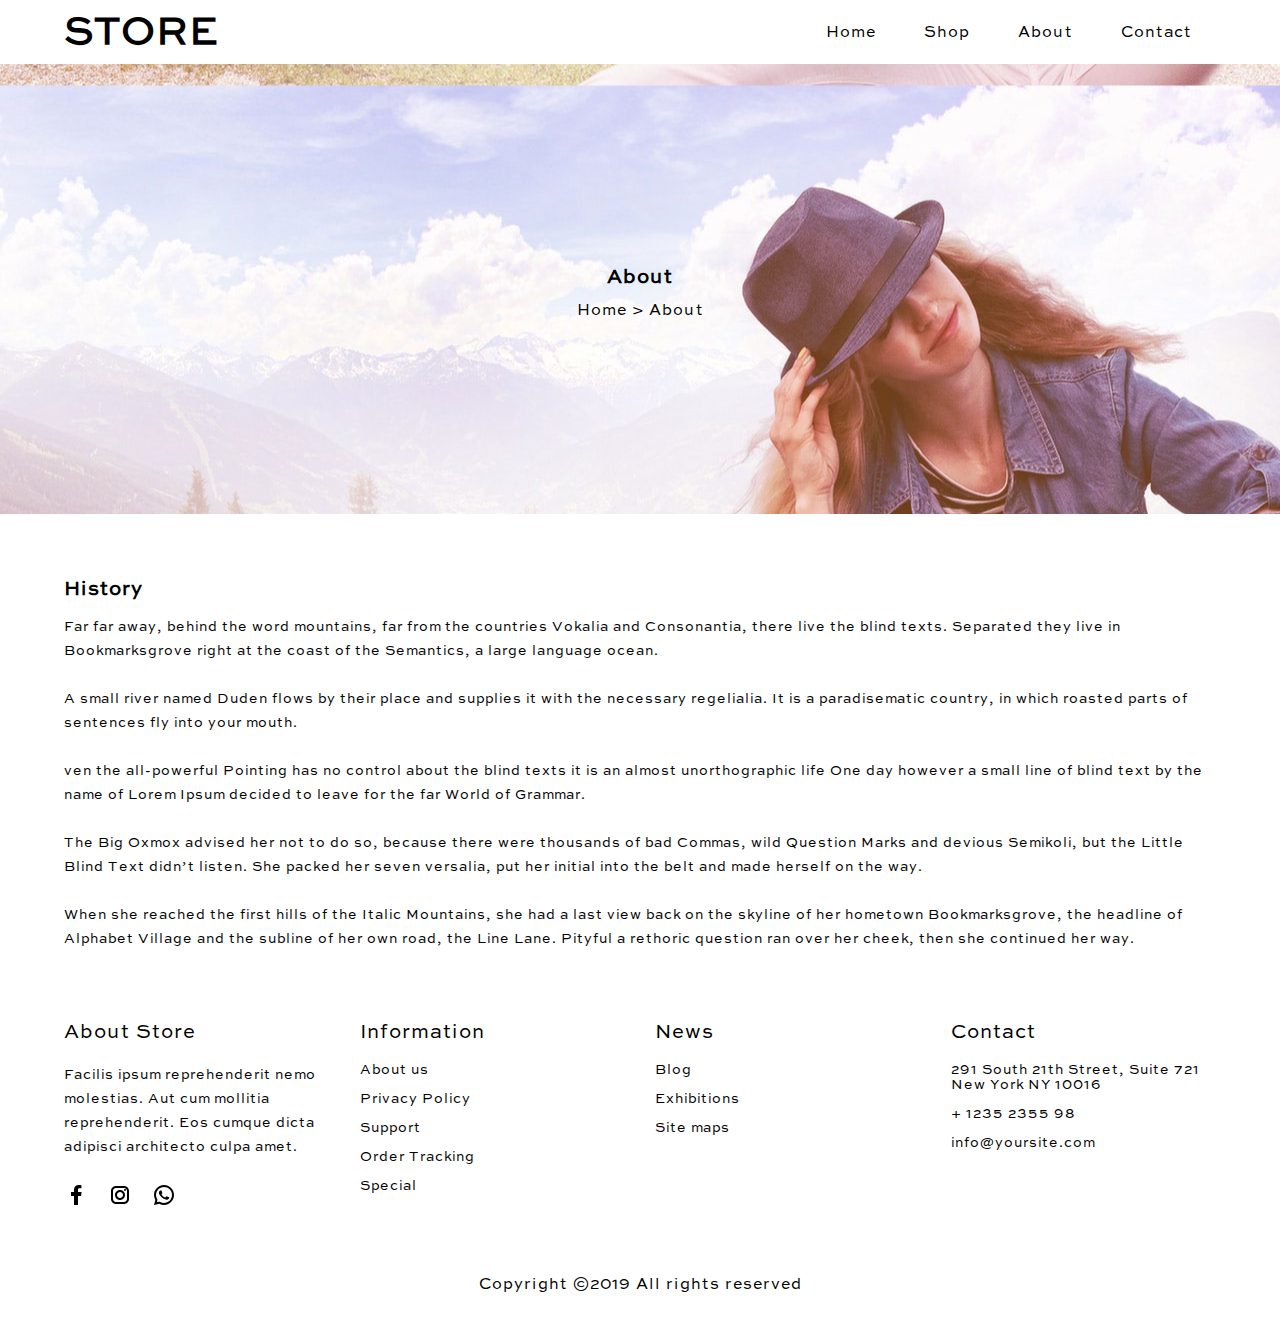
<file: ecommerce/templates/about.html>
<!DOCTYPE html>
<html lang="en">

<head>
    <meta charset="UTF-8">
    <meta name="viewport" content="width=device-width, initial-scale=1.0">
    <meta http-equiv="X-UA-Compatible" content="ie=edge">
    <title>Home</title>
    <link rel="stylesheet" href="./css/bootstrap-grid.min.css">
    <link rel="stylesheet" href="./css/owl.carousel.min.css">
    <link rel="stylesheet" href="./css/owl.theme.default.min.css">
    <link rel="stylesheet" href="./sass/main.css">
</head>

<body>
    <header class="header">
        <nav class="navbar container">
            <a href="./" class="navbar__brand">
                <h1>store</h1>
            </a>
            <button class="navbar__toggler">
                <div class="bar"></div>
                <div class="bar"></div>
                <div class="bar"></div>
            </button>
            <div class="navbar__nav">
                <ul class="nav__links">
                    <li class="nav__item"><a href="#" class="nav__link">Home</a></li>
                    <li class="nav__item">
                        <div class="dropdown">
                            <a href="#" class="nav__link dropbtn">Shop</a>
                            <div class="dropdown-content">
                                <a class="nav__link" href="./wishlist.html">Wishlist</a>
                                <a class="nav__link" href="./shopcomplete.html">Checkout</a>
                                <a class="nav__link" href="./productdetail.html">Product detail</a>
                            </div>
                        </div>

                    </li>
                    <li class="nav__item"><a href="./about.html" class="nav__link">About</a></li>
                    <li class="nav__item"><a href="./contact.html" class="nav__link">Contact</a></li>
                </ul>
            </div>
        </nav>
    </header>

    <main>

        <section class="hero">
            <div class="hero__container">
                <div class="hero__text-wrapper">
                    <h2 class="hero__text--title">About
                    </h2>
                    <p class="hero__text--sitemap"><span>Home ></span>&nbsp;About</p>
                </div>
            </div>

        </section>
        <section class="about">


            <div class="container mb-5">
                <h2 class="mb-4">History</h2>

                <p>
                    Far far away, behind the word mountains, far from the countries Vokalia and Consonantia, there live
                    the blind texts. Separated they live in Bookmarksgrove right at the coast of the Semantics, a large
                    language ocean. <br><br>A small river named Duden flows by their place and supplies it with the
                    necessary regelialia. It is a paradisematic country, in which roasted parts of sentences fly into
                    your mouth. <br><br>ven the all-powerful Pointing has no control about the blind texts it is an
                    almost
                    unorthographic life One day however a small line of blind text by the name of Lorem Ipsum decided to
                    leave for the far World of Grammar. <br><br>The Big Oxmox advised her not to do so, because there
                    were
                    thousands of bad Commas, wild Question Marks and devious Semikoli, but the Little Blind Text didn’t
                    listen. She packed her seven versalia, put her initial into the belt and made herself on the way.
                    <br><br>When she reached the first hills of the Italic Mountains, she had a last view back on the
                    skyline of her hometown Bookmarksgrove, the headline of Alphabet Village and the subline of her own
                    road, the Line Lane. Pityful a rethoric question ran over her cheek, then she continued her way.
                </p>
            </div>
        </section>

    </main>

    <footer class="footer">
        <div class="container">
            <div class="row">
                <div class="col-md-3 col-sm-6 footer__item">
                    <h4 class="footer__item--title">About Store</h4>
                    <p class="footer__item--description">Facilis ipsum reprehenderit nemo molestias. Aut cum mollitia
                        reprehenderit. Eos cumque dicta adipisci architecto culpa amet.</p>
                    <div class="footer__social-icons">
                        <img src="./images/facebook.svg" alt="facebook" />
                        <img src="./images/instagram.svg" alt="instagram" />
                        <img src="./images/whatsapp.svg" alt="whatsapp" />
                    </div>
                </div>
                <div class="col-md-3 col-sm-6 footer__item">
                    <h4 class="footer__item--title">Information</h4>
                    <ul>
                        <li class="footer__item--description"><a href="#">About us</a></li>
                        <li><a class="footer__item--description" href="#">
                                Privacy Policy</a></li>
                        <li class="footer__item--description"><a href="#">Support</a></li>
                        <li class="footer__item--description"><a href="#">Order Tracking</a></li>
                        <li class="footer__item--description"><a href="#">Special</a></li>
                    </ul>
                </div>

                <div class="col-md-3 col-sm-6 footer__item">
                    <h4 class="footer__item--title">News</h4>
                    <ul>
                        <li class="footer__item--description"><a href="#">Blog</a></li>
                        <li class="footer__item--description"><a href="#">
                                Exhibitions</a></li>
                        <li class="footer__item--description"><a href="#">Site maps</a></li>
                    </ul>
                </div>

                <div class="col-md-3 col-sm-6 footer__item">
                    <h4 class="footer__item--title"> Contact</h4>
                    <ul>
                        <li class="footer__item--description">291 South 21th Street,
                            Suite 721 New York NY 10016</li>
                        <li class="footer__item--description">+ 1235 2355 98</li>
                        <li class="footer__item--description">info@yoursite.com</li>
                    </ul>
                </div>
            </div>

            <p class="footer-copyright-text">
                Copyright ©2019 All rights reserved
            </p>
        </div>
    </footer>
</body>

</html>
</file>
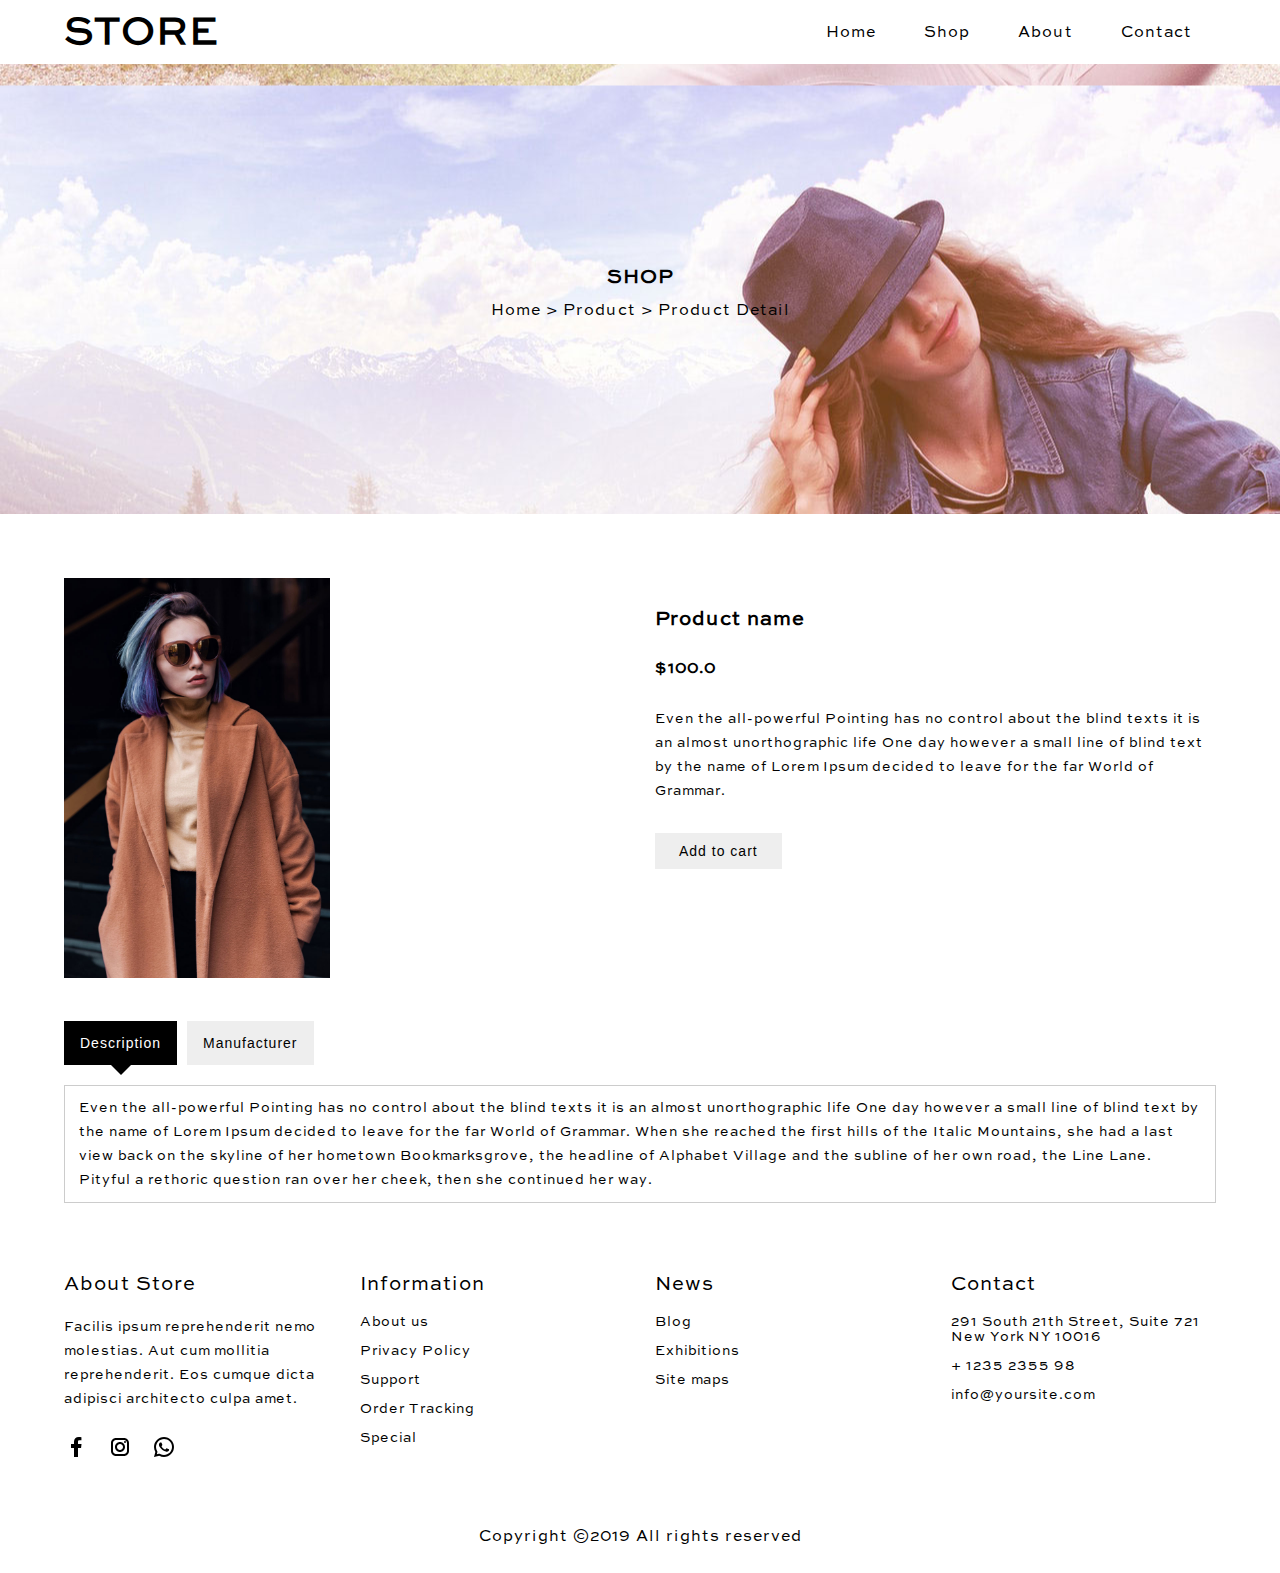
<file: ecommerce/templates/productdetail.html>
<!DOCTYPE html>
<html lang="en">

<head>
    <meta charset="UTF-8">
    <meta name="viewport" content="width=device-width, initial-scale=1.0">
    <meta http-equiv="X-UA-Compatible" content="ie=edge">
    <title>Home</title>
    <link rel="stylesheet" href="./css/bootstrap-grid.min.css">
    <link rel="stylesheet" href="./sass/main.css">
</head>

<body>
    <header class="header">
        <nav class="navbar container">
            <a href="./" class="navbar__brand">
                <h1>store</h1>
            </a>
            <button class="navbar__toggler">
                <div class="bar"></div>
                <div class="bar"></div>
                <div class="bar"></div>
            </button>
            <div class="navbar__nav">
                <ul class="nav__links">
                    <li class="nav__item"><a href="#" class="nav__link">Home</a></li>
                    <li class="nav__item">
                        <div class="dropdown">
                            <a href="#" class="nav__link dropbtn">Shop</a>
                            <div class="dropdown-content">
                                <a class="nav__link" href="./wishlist.html">Wishlist</a>
                                <a class="nav__link" href="./shopcomplete.html">Checkout</a>
                                <a class="nav__link" href="./productdetail.html">Product detail</a>
                            </div>
                        </div>

                    </li>
                    <li class="nav__item"><a href="./about.html" class="nav__link">About</a></li>
                    <li class="nav__item"><a href="./contact.html" class="nav__link">Contact</a></li>
                </ul>
            </div>
        </nav>
    </header>

    <main>

        <section class="hero">
            <div class="hero__container">
                <div class="hero__text-wrapper">
                    <h2 class="hero__text--title">SHOP</h2>
                    <p class="hero__text--sitemap"><span>Home ></span>&nbsp;Product >&nbsp;Product Detail</p>
                </div>
            </div>

        </section>

        <section class="product-detail">

            <div class="container">
                <div class="row mb-5">
                    <div class="col-md-4 col-sm-12">
                        <div class="img-wrapper">
                            <img class="w-100" src="./images/item-14.jpg" alt="product" />
                        </div>
                    </div>

                    <div class="offset-md-2 col-md-6 col-sm-12 mt-5">
                        <h2>Product name</h2>

                        <h4 class="my-5">$100.0</h4>

                        <p>Even the all-powerful Pointing has no control about the blind texts it is an almost
                            unorthographic life One day however a small line of blind text by the name of Lorem Ipsum
                            decided to leave for the far World of Grammar.</p>
                        <button class="btn ml-0 mt-5">Add to cart</button>
                    </div>
                </div>
                <div class="tab">

                    <button class="btn tablinks" id="defaultTab"
                        onclick="openTab(event, 'description')">Description</button>

                    <button class="btn tablinks" onclick="openTab(event, 'manufact')">Manufacturer</button>
                </div>

                <!-- Tab content -->

                <div id="description" class="tabcontent">
                    <p>
                        Even the all-powerful Pointing has no control about the blind texts it is an almost
                        unorthographic life One day however a small line of blind text by the name of Lorem Ipsum
                        decided to leave for the far World of Grammar.

                        When she reached the first hills of the Italic Mountains, she had a last view back on the
                        skyline of her hometown Bookmarksgrove, the headline of Alphabet Village and the subline of
                        her own road, the Line Lane. Pityful a rethoric question ran over her cheek, then she
                        continued her way.
                    </p>
                </div>

                <div id="manufact" class="tabcontent">
                    <p>Even the all-powerful Pointing has no control about the blind texts it is an almost
                        unorthographic life One day however a small line of blind text by the name of Lorem Ipsum
                        decided to leave for the far World of Grammar.

                        When she reached the first hills of the Italic Mountains, she had a last view back on the
                        skyline of her hometown Bookmarksgrove, the headline of Alphabet Village and the subline of
                        her own road, the Line Lane. Pityful a rethoric question ran over her cheek, then she
                        continued her way.
                    </p>
                </div>
                <!-- Tab panes -->

            </div>
        </section>
    </main>
    <footer class="footer">
        <div class="container">
            <div class="row">
                <div class="col-md-3 col-sm-6 footer__item">
                    <h4 class="footer__item--title">About Store</h4>
                    <p class="footer__item--description">Facilis ipsum reprehenderit nemo molestias. Aut cum mollitia
                        reprehenderit. Eos cumque dicta adipisci architecto culpa amet.</p>
                    <div class="footer__social-icons">
                        <img src="./images/facebook.svg" alt="facebook" />
                        <img src="./images/instagram.svg" alt="instagram" />
                        <img src="./images/whatsapp.svg" alt="whatsapp" />
                    </div>
                </div>
                <div class="col-md-3 col-sm-6 footer__item">
                    <h4 class="footer__item--title">Information</h4>
                    <ul>
                        <li class="footer__item--description"><a href="#">About us</a></li>
                        <li><a class="footer__item--description" href="#">
                                Privacy Policy</a></li>
                        <li class="footer__item--description"><a href="#">Support</a></li>
                        <li class="footer__item--description"><a href="#">Order Tracking</a></li>
                        <li class="footer__item--description"><a href="#">Special</a></li>
                    </ul>
                </div>

                <div class="col-md-3 col-sm-6 footer__item">
                    <h4 class="footer__item--title">News</h4>
                    <ul>
                        <li class="footer__item--description"><a href="#">Blog</a></li>
                        <li class="footer__item--description"><a href="#">
                                Exhibitions</a></li>
                        <li class="footer__item--description"><a href="#">Site maps</a></li>
                    </ul>
                </div>

                <div class="col-md-3 col-sm-6 footer__item">
                    <h4 class="footer__item--title"> Contact</h4>
                    <ul>
                        <li class="footer__item--description">291 South 21th Street,
                            Suite 721 New York NY 10016</li>
                        <li class="footer__item--description">+ 1235 2355 98</li>
                        <li class="footer__item--description">info@yoursite.com</li>
                    </ul>
                </div>
            </div>

            <p class="footer-copyright-text">
                Copyright ©2019 All rights reserved
            </p>
        </div>
    </footer>
    <script src="./js/jquery.min.js"></script>
    <script>
        document.getElementById("defaultTab").click();
        function openTab(evt, cityName) {
            // Declare all variables
            var i, tabcontent, tablinks;

            // Get all elements with class="tabcontent" and hide them
            tabcontent = document.getElementsByClassName("tabcontent");
            for (i = 0; i < tabcontent.length; i++) {
                tabcontent[i].style.display = "none";
            }

            // Get all elements with class="tablinks" and remove the class "active"
            tablinks = document.getElementsByClassName("tablinks");
            for (i = 0; i < tablinks.length; i++) {
                tablinks[i].className = tablinks[i].className.replace(" active", "");
            }

            // Show the current tab, and add an "active" class to the button that opened the tab
            document.getElementById(cityName).style.display = "block";
            evt.currentTarget.className += " active";
        }
    </script>
</body>

</html>
</file>
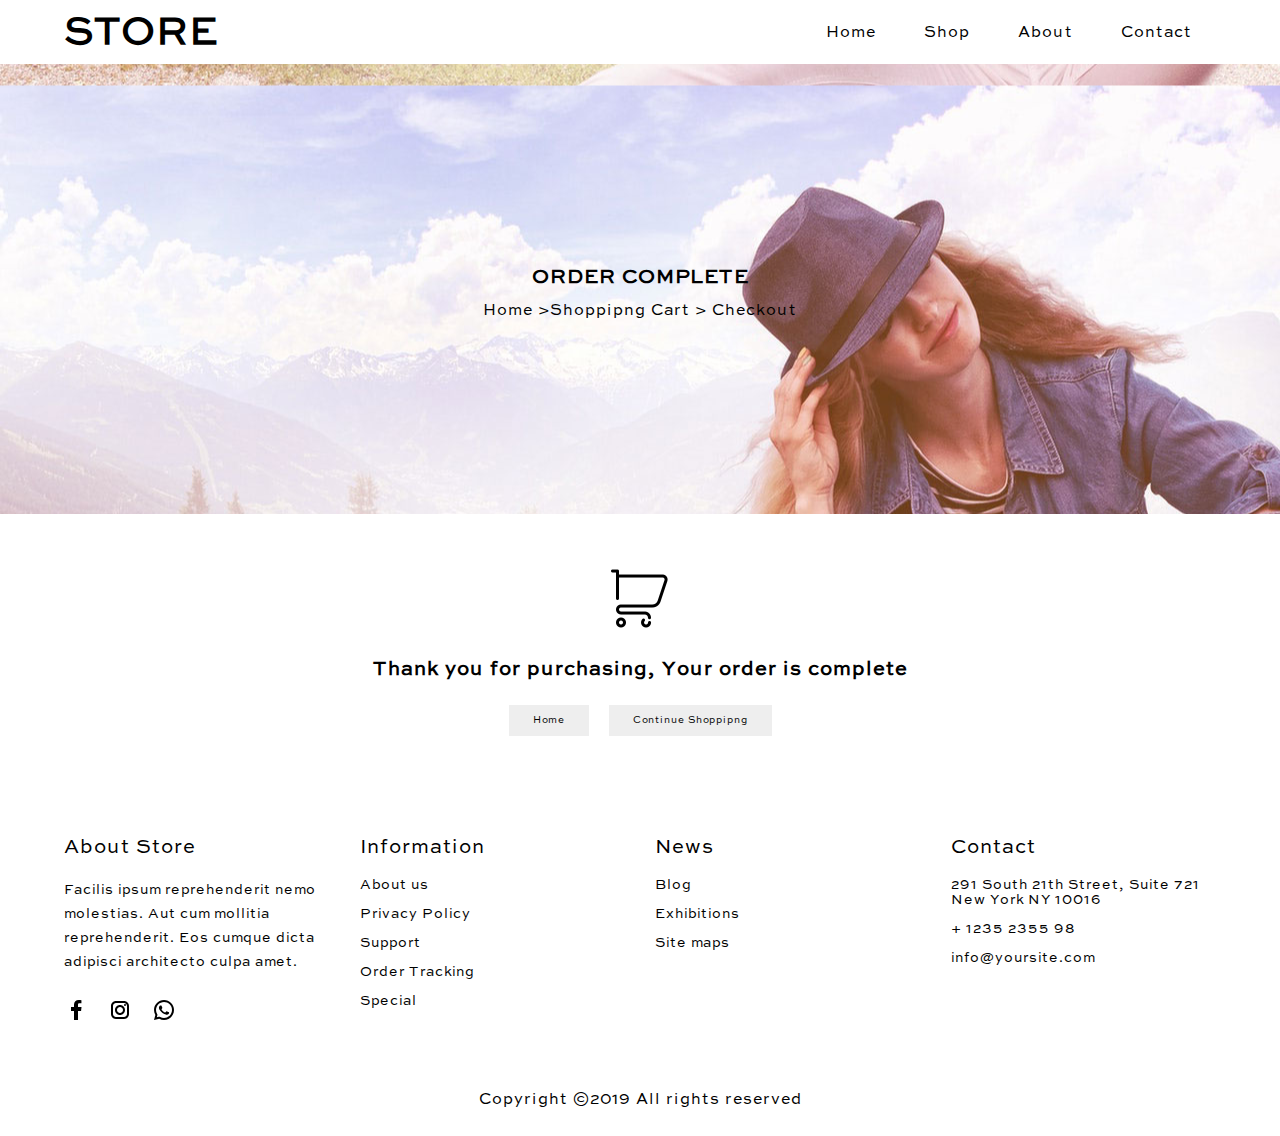
<file: ecommerce/templates/shopcomplete.html>
<!DOCTYPE html>
<html lang="en">

<head>
    <meta charset="UTF-8">
    <meta name="viewport" content="width=device-width, initial-scale=1.0">
    <meta http-equiv="X-UA-Compatible" content="ie=edge">
    <title>Home</title>
    <link rel="stylesheet" href="./css/bootstrap-grid.min.css">
    <link rel="stylesheet" href="./css/owl.carousel.min.css">
    <link rel="stylesheet" href="./css/owl.theme.default.min.css">
    <link rel="stylesheet" href="./sass/main.css">
</head>

<body>
    <header class="header">
        <nav class="navbar container">
            <a href="./" class="navbar__brand">
                <h1>store</h1>
            </a>
            <button class="navbar__toggler">
                <div class="bar"></div>
                <div class="bar"></div>
                <div class="bar"></div>
            </button>
            <div class="navbar__nav">
                <ul class="nav__links">
                    <li class="nav__item"><a href="#" class="nav__link">Home</a></li>
                    <li class="nav__item">
                        <div class="dropdown">
                            <a href="#" class="nav__link dropbtn">Shop</a>
                            <div class="dropdown-content">
                                <a class="nav__link" href="./wishlist.html">Wishlist</a>
                                <a class="nav__link" href="./shopcomplete.html">Checkout</a>
                                <a class="nav__link" href="./productdetail.html">Product detail</a>
                            </div>
                        </div>

                    </li>
                    <li class="nav__item"><a href="./about.html" class="nav__link">About</a></li>
                    <li class="nav__item"><a href="./contact.html" class="nav__link">Contact</a></li>
                </ul>
            </div>
        </nav>
    </header>

    <main>

        <section class="hero">
            <div class="hero__container">
                <div class="hero__text-wrapper">
                    <h2 class="hero__text--title">ORDER COMPLETE
                    </h2>
                    <p class="hero__text--sitemap"><span>Home ></span>Shoppipng Cart >&nbsp;Checkout</p>
                </div>
            </div>

        </section>
        <section class="shop-complete">


            <div class="container d-flex flex-column align-items-center justify-content-center mb-5">
                <img src="./images/shoppingcart.png" alt="cart">
                <h2 class="mt-5">Thank you for purchasing, Your order is complete</h2>
                <div class="d-flex mt-4">
                    <a href="./" class="btn">Home</a>
                    <a href="./" class="btn">Continue Shoppipng</a>
                </div>
            </div>
        </section>

    </main>

    <footer class="footer">
        <div class="container">
            <div class="row">
                <div class="col-md-3 col-sm-6 footer__item">
                    <h4 class="footer__item--title">About Store</h4>
                    <p class="footer__item--description">Facilis ipsum reprehenderit nemo molestias. Aut cum mollitia
                        reprehenderit. Eos cumque dicta adipisci architecto culpa amet.</p>
                    <div class="footer__social-icons">
                        <img src="./images/facebook.svg" alt="facebook" />
                        <img src="./images/instagram.svg" alt="instagram" />
                        <img src="./images/whatsapp.svg" alt="whatsapp" />
                    </div>
                </div>
                <div class="col-md-3 col-sm-6 footer__item">
                    <h4 class="footer__item--title">Information</h4>
                    <ul>
                        <li class="footer__item--description"><a href="#">About us</a></li>
                        <li><a class="footer__item--description" href="#">
                                Privacy Policy</a></li>
                        <li class="footer__item--description"><a href="#">Support</a></li>
                        <li class="footer__item--description"><a href="#">Order Tracking</a></li>
                        <li class="footer__item--description"><a href="#">Special</a></li>
                    </ul>
                </div>

                <div class="col-md-3 col-sm-6 footer__item">
                    <h4 class="footer__item--title">News</h4>
                    <ul>
                        <li class="footer__item--description"><a href="#">Blog</a></li>
                        <li class="footer__item--description"><a href="#">
                                Exhibitions</a></li>
                        <li class="footer__item--description"><a href="#">Site maps</a></li>
                    </ul>
                </div>

                <div class="col-md-3 col-sm-6 footer__item">
                    <h4 class="footer__item--title"> Contact</h4>
                    <ul>
                        <li class="footer__item--description">291 South 21th Street,
                            Suite 721 New York NY 10016</li>
                        <li class="footer__item--description">+ 1235 2355 98</li>
                        <li class="footer__item--description">info@yoursite.com</li>
                    </ul>
                </div>
            </div>

            <p class="footer-copyright-text">
                Copyright ©2019 All rights reserved
            </p>
        </div>
    </footer>
</body>

</html>
</file>
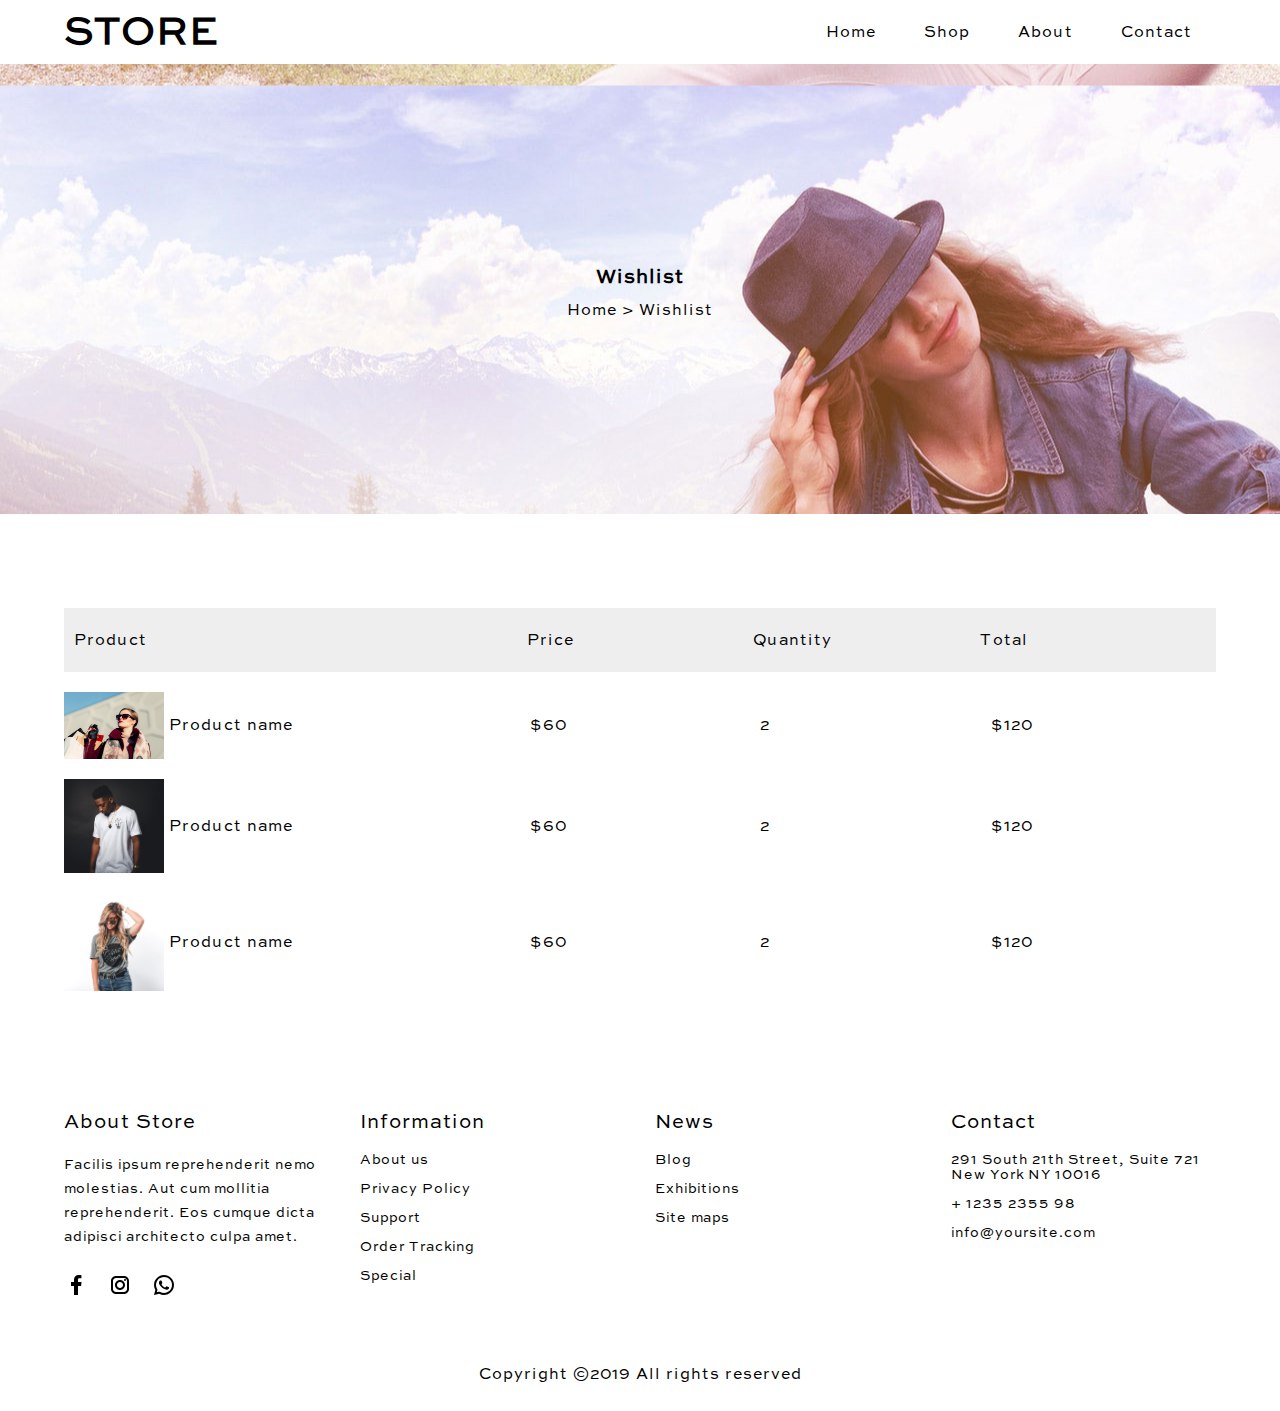
<file: ecommerce/templates/wishlist.html>
<!DOCTYPE html>
<html lang="en">

<head>
    <meta charset="UTF-8">
    <meta name="viewport" content="width=device-width, initial-scale=1.0">
    <meta http-equiv="X-UA-Compatible" content="ie=edge">
    <title>Home</title>
    <link rel="stylesheet" href="./css/bootstrap-grid.min.css">
    <link rel="stylesheet" href="./css/owl.carousel.min.css">
    <link rel="stylesheet" href="./css/owl.theme.default.min.css">
    <link rel="stylesheet" href="./sass/main.css">
</head>

<body>
    <header class="header">
        <nav class="navbar container">
            <a href="./" class="navbar__brand">
                <h1>store</h1>
            </a>
            <button class="navbar__toggler">
                <div class="bar"></div>
                <div class="bar"></div>
                <div class="bar"></div>
            </button>
            <div class="navbar__nav">
                <ul class="nav__links">
                    <li class="nav__item"><a href="#" class="nav__link">Home</a></li>
                    <li class="nav__item">
                        <div class="dropdown">
                            <a href="#" class="nav__link dropbtn">Shop</a>
                            <div class="dropdown-content">
                                <a class="nav__link" href="./wishlist.html">Wishlist</a>
                                <a class="nav__link" href="./shopcomplete.html">Checkout</a>
                                <a class="nav__link" href="./productdetail.html">Product detail</a>
                            </div>
                        </div>

                    </li>
                    <li class="nav__item"><a href="./about.html" class="nav__link">About</a></li>
                    <li class="nav__item"><a href="./contact.html" class="nav__link">Contact</a></li>
                </ul>
            </div>
        </nav>
    </header>

    <main>

        <section class="hero">
            <div class="hero__container">
                <div class="hero__text-wrapper">
                    <h2 class="hero__text--title">Wishlist</h2>
                    <p class="hero__text--sitemap"><span>Home ></span>&nbsp;Wishlist</p>
                </div>
            </div>

        </section>
        <section>


            <div class="container">
                <div class="product-table">
                    <div class="product-table--head">
                        <p>Product</p>
                        <p>Price</p>
                        <p>Quantity</p>
                        <p>Total</p>
                    </div>
                    <div class="product-table--body">
                        <div class="product">
                            <img src="./images/item-4.jpg" alt="product">
                            <p>Product name</p>
                        </div>

                        <p>$60</p>
                        <p>2</p>
                        <p>$120</p>
                    </div>
                    <div class="product-table--body">
                        <div class="product">
                            <img src="./images/item-6.jpg" alt="product">
                            <p>Product name</p>
                        </div>

                        <p>$60</p>
                        <p>2</p>
                        <p>$120</p>
                    </div>
                    <div class="product-table--body">
                        <div class="product">
                            <img src="./images/item-7.jpg" alt="product">
                            <p>Product name</p>
                        </div>

                        <p>$60</p>
                        <p>2</p>
                        <p>$120</p>
                    </div>
                </div>
            </div>
        </section>

    </main>
    <footer class="footer">
        <div class="container">
            <div class="row">
                <div class="col-md-3 col-sm-6 footer__item">
                    <h4 class="footer__item--title">About Store</h4>
                    <p class="footer__item--description">Facilis ipsum reprehenderit nemo molestias. Aut cum mollitia
                        reprehenderit. Eos cumque dicta adipisci architecto culpa amet.</p>
                    <div class="footer__social-icons">
                        <img src="./images/facebook.svg" alt="facebook" />
                        <img src="./images/instagram.svg" alt="instagram" />
                        <img src="./images/whatsapp.svg" alt="whatsapp" />
                    </div>
                </div>
                <div class="col-md-3 col-sm-6 footer__item">
                    <h4 class="footer__item--title">Information</h4>
                    <ul>
                        <li class="footer__item--description"><a href="#">About us</a></li>
                        <li><a class="footer__item--description" href="#">
                                Privacy Policy</a></li>
                        <li class="footer__item--description"><a href="#">Support</a></li>
                        <li class="footer__item--description"><a href="#">Order Tracking</a></li>
                        <li class="footer__item--description"><a href="#">Special</a></li>
                    </ul>
                </div>

                <div class="col-md-3 col-sm-6 footer__item">
                    <h4 class="footer__item--title">News</h4>
                    <ul>
                        <li class="footer__item--description"><a href="#">Blog</a></li>
                        <li class="footer__item--description"><a href="#">
                                Exhibitions</a></li>
                        <li class="footer__item--description"><a href="#">Site maps</a></li>
                    </ul>
                </div>

                <div class="col-md-3 col-sm-6 footer__item">
                    <h4 class="footer__item--title"> Contact</h4>
                    <ul>
                        <li class="footer__item--description">291 South 21th Street,
                            Suite 721 New York NY 10016</li>
                        <li class="footer__item--description">+ 1235 2355 98</li>
                        <li class="footer__item--description">info@yoursite.com</li>
                    </ul>
                </div>
            </div>

            <p class="footer-copyright-text">
                Copyright ©2019 All rights reserved
            </p>
        </div>
    </footer>
</body>

</html>
</file>
<file: ecommerce/templates/sass/main.css>
@font-face {
  font-family: Sweet;
  src: url("../fonts/SweetSans.ttf");
}

* {
  margin: 0;
  padding: 0;
  border: none;
  outline: none;
}

ul {
  list-style: none;
}

a {
  text-decoration: none;
  color: black;
}

html {
  font-size: 62.5%;
  font-family: 'Sweet';
  letter-spacing: 1px;
}

@media screen and (max-width: 599px) {
  html {
    font-size: 50%;
  }
}

.container {
  margin: auto;
  width: 90%;
  padding: 0;
  max-width: 1200px;
}

section {
  margin: 6.4rem 0 3rem;
}

p {
  font-size: 1.4rem;
  font-weight: 100;
  line-height: 2.4rem;
}

h4 {
  font-size: 1.6rem;
}

h2 {
  font-size: 2rem;
}

.header {
  position: fixed;
  top: 0;
  left: 0;
  right: 0;
  background: white;
  z-index: 999;
}

.navbar {
  height: 6.4rem;
  display: -webkit-box;
  display: -ms-flexbox;
  display: flex;
  width: 90%;
  margin: auto;
  -webkit-box-align: center;
      -ms-flex-align: center;
          align-items: center;
  -webkit-box-pack: justify;
      -ms-flex-pack: justify;
          justify-content: space-between;
}

.navbar__brand {
  font-size: 2rem;
  text-transform: uppercase;
}

@media screen and (max-width: 599px) {
  .navbar__nav {
    display: none;
  }
}

.navbar .nav__link {
  font-size: 1.6rem;
}

.navbar .nav__links {
  display: -webkit-box;
  display: -ms-flexbox;
  display: flex;
}

.navbar .nav__links .nav__item {
  margin: 0 2.4rem;
}

.navbar__toggler {
  display: none;
  background: none;
}

.navbar__toggler .bar {
  width: 3.2rem;
  height: 1px;
  border: 1px solid black;
  margin: 0.5rem;
}

@media screen and (max-width: 599px) {
  .navbar__toggler {
    display: block;
  }
}

.footer {
  padding: 2rem 0;
}

.footer__item--title {
  font-size: 2rem;
  font-weight: 300;
  margin: 2rem 0;
}

.footer__item--description {
  font-size: 1.4rem;
  margin: 1.4rem 0;
}

.footer__social-icons {
  display: -webkit-box;
  display: -ms-flexbox;
  display: flex;
}

.footer__social-icons img {
  margin: 1rem 2rem 0 0;
}

.footer-copyright-text {
  margin: 6.4rem 0 0.5rem;
  text-align: center;
  font-size: 1.6rem;
}

button {
  font-size: 1.4rem;
  cursor: pointer;
  letter-spacing: 1px;
}

.btn {
  background: #eeeeee;
  margin: 1rem;
  padding: 1rem 2.4rem;
}

.section__header {
  text-align: center;
}

.section__header--title {
  font-size: 2.4rem;
  font-weight: 300;
  margin: 2rem 0rem 3rem;
  text-transform: uppercase;
}

.section__header--title::before {
  content: '';
  position: absolute;
  -webkit-transform: translate(-125%, 400%);
          transform: translate(-125%, 400%);
  width: 5rem;
  height: 0.25rem;
  background-color: black;
}

.section__header--title::after {
  content: '';
  position: absolute;
  -webkit-transform: translate(20%, 400%);
          transform: translate(20%, 400%);
  width: 5rem;
  height: 0.25rem;
  background-color: black;
}

.section__header--description {
  width: 75%;
  margin: 2rem auto 6rem;
  font-size: 1.4rem;
}

.product-item {
  margin: 2rem 0;
  display: -webkit-box;
  display: -ms-flexbox;
  display: flex;
  -webkit-box-orient: vertical;
  -webkit-box-direction: normal;
      -ms-flex-direction: column;
          flex-direction: column;
  text-align: center;
}

.product-item--img {
  height: 30rem;
}

.product-item--name {
  font-size: 1.6rem;
  margin: 2rem 0 0.5rem;
}

.product-item--price {
  font-size: 1.8rem;
  font-weight: bold;
}

.product-table {
  width: 100%;
  padding: 3rem 0;
}

.product-table--head {
  padding: 2rem 1rem;
  background-color: #eeeeee;
  display: -ms-grid;
  display: grid;
  -ms-grid-columns: 2fr 1fr 1fr 1fr;
      grid-template-columns: 2fr 1fr 1fr 1fr;
}

.product-table--head p {
  font-size: 1.6rem;
}

.product-table--body {
  display: -ms-grid;
  display: grid;
  -ms-grid-columns: 2fr 1fr 1fr 1fr;
      grid-template-columns: 2fr 1fr 1fr 1fr;
  -webkit-box-align: center;
      -ms-flex-align: center;
          align-items: center;
  margin: 2rem 0;
}

.product-table--body p {
  margin: 0.5rem;
  font-size: 1.6rem;
}

.product-table--body .product {
  display: -webkit-box;
  display: -ms-flexbox;
  display: flex;
  -webkit-box-align: center;
      -ms-flex-align: center;
          align-items: center;
  -ms-flex-wrap: wrap;
      flex-wrap: wrap;
}

.product-table--body img {
  width: 100px;
}

.hero__container {
  background: url("../images/cover-img-1.jpg") center fixed;
  width: 100%;
  height: 50vh;
  display: -webkit-box;
  display: -ms-flexbox;
  display: flex;
  -webkit-box-pack: center;
      -ms-flex-pack: center;
          justify-content: center;
  -webkit-box-align: center;
      -ms-flex-align: center;
          align-items: center;
}

.hero__text--wrapper {
  display: -webkit-box;
  display: -ms-flexbox;
  display: flex;
  -webkit-box-orient: vertical;
  -webkit-box-direction: normal;
      -ms-flex-direction: column;
          flex-direction: column;
}

.hero__text--title {
  text-align: center;
  font-size: 2rem;
  margin: 1rem 0;
}

.hero__text--sitemap {
  font-size: 1.6rem;
}

.dropdown-content {
  -webkit-transition: all 0.2s;
  transition: all 0.2s;
  display: none;
  position: absolute;
  background-color: #ffffff;
  min-width: 120px;
  -webkit-box-shadow: 0px 8px 16px 0px rgba(0, 0, 0, 0.2);
          box-shadow: 0px 8px 16px 0px rgba(0, 0, 0, 0.2);
  z-index: 1;
  -webkit-transform: translateX(-30px);
          transform: translateX(-30px);
  text-align: center;
}

.dropdown-content a {
  float: none;
  padding: 12px 16px;
  text-decoration: none;
  display: block;
}

.dropdown-content a:hover {
  background-color: #ddd;
}

.dropdown:hover .dropdown-content {
  display: block;
}

/* Style the tab */
.tab {
  overflow: hidden;
  display: -webkit-box;
  display: -ms-flexbox;
  display: flex;
}

.tablinks.active {
  position: relative;
}

.tablinks.active::after {
  position: absolute;
  bottom: -10px;
  left: 0;
  right: 0;
  content: '';
  width: 0;
  height: 0;
  margin: 0 auto;
  border-style: solid;
  border-width: 10px 10px 0 10px;
  border-color: #000000 transparent transparent transparent;
}

/* Style the buttons that are used to open the tab content */
.tab button {
  background-color: #eeeeee;
  float: left;
  border: none;
  outline: none;
  cursor: pointer;
  padding: 14px 16px;
  -webkit-transition: 0.3s;
  transition: 0.3s;
  margin: 1rem 1rem 2rem 0;
}

/* Change background color of buttons on hover */
.tab button:hover {
  background-color: #ddd;
}

/* Create an active/current tablink class */
.tab button.active {
  background-color: #000000;
  color: white;
}

/* Style the tab content */
.tabcontent {
  display: none;
  padding: 1rem 1.4rem;
  border: 1px solid #ccc;
  -webkit-animation: fadeEffect 1s;
          animation: fadeEffect 1s;
}

@-webkit-keyframes fadeEffect {
  from {
    opacity: 0;
  }
  to {
    opacity: 1;
  }
}

@keyframes fadeEffect {
  from {
    opacity: 0;
  }
  to {
    opacity: 1;
  }
}

.shop-complete {
  margin: 5rem 0;
}

.shop-complete h2 {
  text-align: center;
  font-size: 2rem;
}

.product-detail .img-wrapper img {
  max-height: 400px;
}
/*# sourceMappingURL=main.css.map */
</file>
